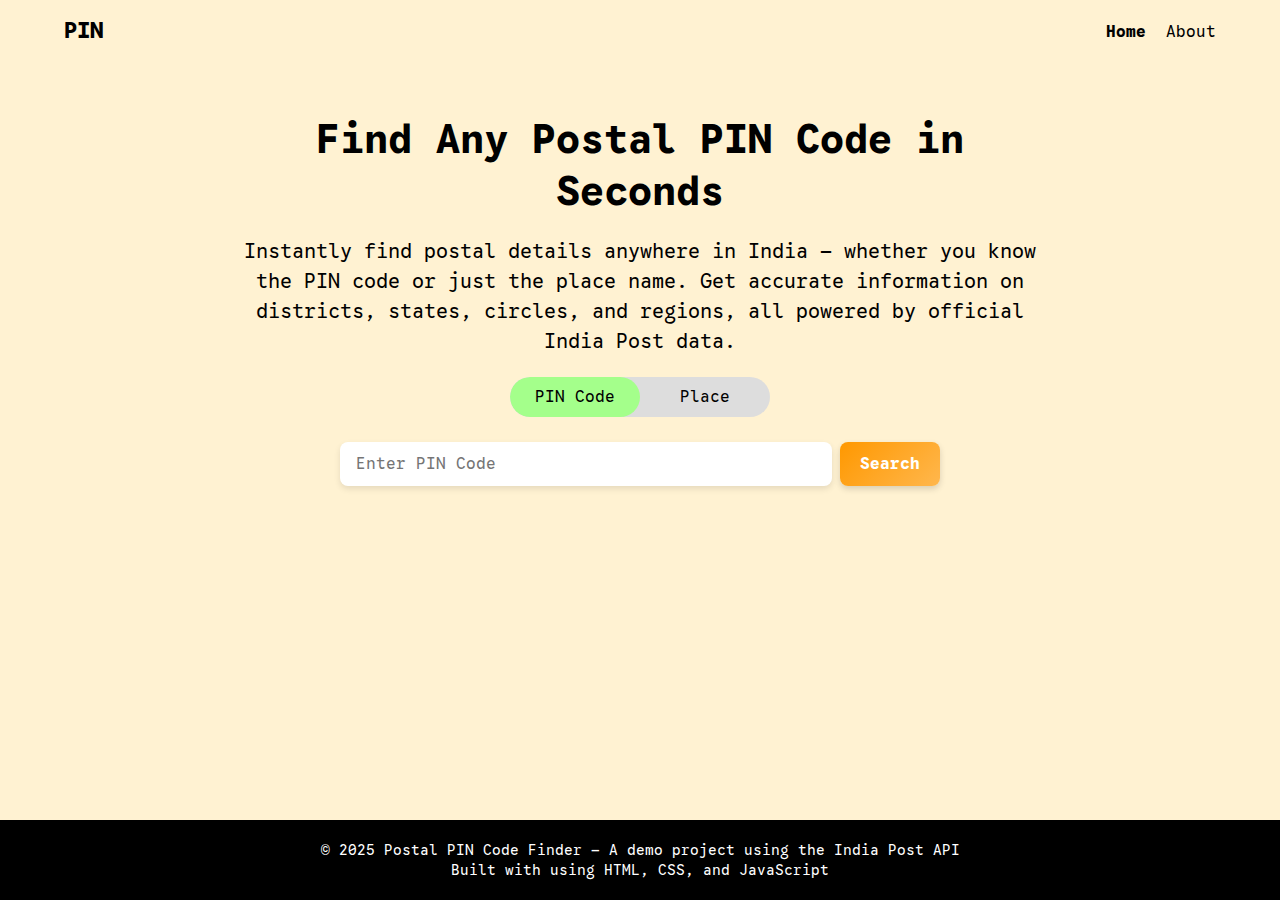
<file: index.html>
<!DOCTYPE html>
<html lang="en">

<head>
    <meta charset="UTF-8">
    <meta name="viewport" content="width=device-width, initial-scale=1.0">
    <title>Postal PIN Code Finder</title>
    <link rel="preconnect" href="https://fonts.googleapis.com">
    <link rel="preconnect" href="https://fonts.gstatic.com" crossorigin>
    <link
        href="https://fonts.googleapis.com/css2?family=Google+Sans+Code:ital,wght@0,300..800;1,300..800&family=Space+Mono:ital,wght@0,400;0,700;1,400;1,700&display=swap"
        rel="stylesheet">
    <link rel="stylesheet" href="css/styles.css">
    <script src="js/api.js" defer></script>
    <script src="js/ui.js" defer></script>
    <script src="js/main.js" defer></script>
</head>

<body>
    <nav class="navbar">
        <div class="logo">
            <a href="index.html">PIN</a>
        </div>
        <ul class="nav-links">
            <li><a href="index.html" class="active">Home</a></li>
            <li><a href="about.html">About</a></li>
        </ul>
        <div class="hamburger">
            <span></span>
            <span></span>
            <span></span>
        </div>
    </nav>
    <main>
        <div class="hero-div">
            <h1>Find Any Postal PIN Code in Seconds</h1>
            <p>Instantly find postal details anywhere in India — whether you know the PIN code or just the place
                name. Get
                accurate information on districts, states, circles, and regions, all powered by official India Post
                data.</p>
        </div>
        <div class="search-area">
            <div class="search-toggle">
                <input type="checkbox" id="searchToggle">
                <label for="searchToggle" class="toggle-label">
                    <span class="toggle-text pin">PIN Code</span>
                    <span class="toggle-text po">Place</span>
                </label>
            </div>
            <div class="input-btn-wrapper">
                <input type="text" id="searchInput" placeholder="Enter PIN Code" maxlength="6">
                <button id="searchBtn">Search</button>
            </div>
        </div>
        <div id="loading" style="display: none; text-align:center; margin-top:20px;">
            <div class="spinner"></div>
        </div>
        <div id="results"></div>
    </main>

    <footer class="site-footer">
        <div class="footer-content">
            <p>© 2025 Postal PIN Code Finder — A demo project using the India Post API</p>
            <p>Built with using HTML, CSS, and JavaScript</p>
        </div>
    </footer>
</body>

</html>
</file>
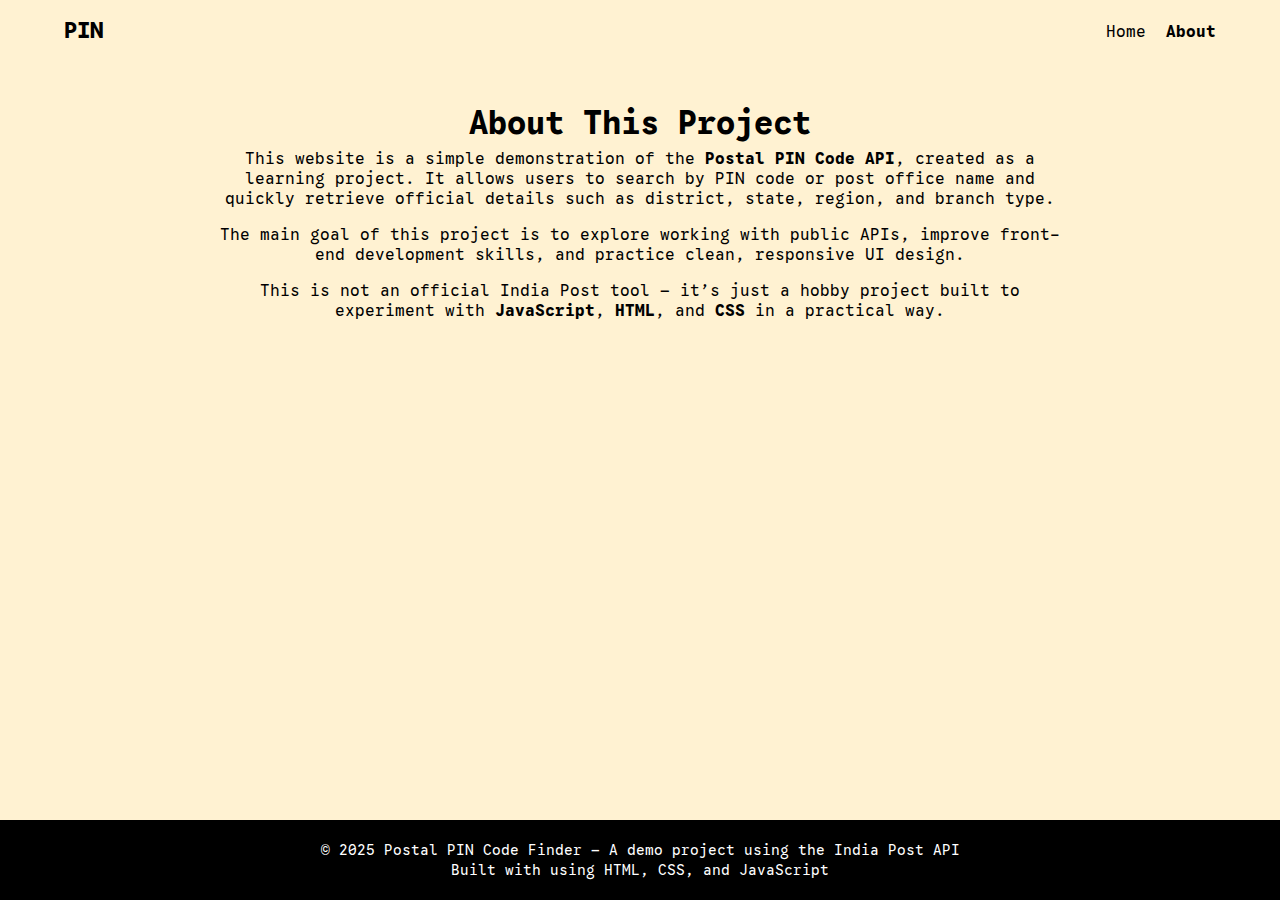
<file: about.html>
<!DOCTYPE html>
<html lang="en">

<head>
    <meta charset="UTF-8">
    <meta name="viewport" content="width=device-width, initial-scale=1.0">
    <title>About</title>
    <link rel="preconnect" href="https://fonts.googleapis.com">
    <link rel="preconnect" href="https://fonts.gstatic.com" crossorigin>
    <link
        href="https://fonts.googleapis.com/css2?family=Google+Sans+Code:ital,wght@0,300..800;1,300..800&family=Space+Mono:ital,wght@0,400;0,700;1,400;1,700&display=swap"
        rel="stylesheet">
    <link rel="stylesheet" href="css/styles.css">
    <script src="js/main.js" defer></script>
</head>

<body>
    <nav class="navbar">
        <div class="logo">
            <a href="index.html">PIN</a>
        </div>
        <ul class="nav-links">
            <li><a href="index.html">Home</a></li>
            <li><a href="about.html" class="active">About</a></li>
        </ul>
        <div class="hamburger">
            <span></span>
            <span></span>
            <span></span>
        </div>
    </nav>
    <main>
        <section class="about-section">
            <h1>About This Project</h1>
            <p>
                This website is a simple demonstration of the
                <strong>Postal PIN Code API</strong>, created as a learning project.
                It allows users to search by PIN code or post office name and quickly retrieve official details such as
                district, state, region, and branch type.
            </p>
            <p>
                The main goal of this project is to explore working with public APIs, improve front-end development
                skills,
                and practice clean, responsive UI design.
            </p>
            <p>
                This is not an official India Post tool — it’s just a hobby project built to experiment with
                <strong>JavaScript</strong>, <strong>HTML</strong>, and <strong>CSS</strong> in a practical way.
            </p>
        </section>
    </main>


    <footer class="site-footer">
        <div class="footer-content">
            <p>© 2025 Postal PIN Code Finder — A demo project using the India Post API</p>
            <p>Built with using HTML, CSS, and JavaScript</p>
        </div>
    </footer>
</body>

</html>
</file>
<file: css/styles.css>
html,
body {
  height: 100%;
  margin: 0;
}

body {
  display: flex;
  flex-direction: column;
  min-height: 100vh;
}

main {
  flex: 1;
}

* {
  margin: 0;
  padding: 0;
  box-sizing: border-box;
}

body {
  font-family: Google Sans Code, sans-serif;
  background: #fff2d2;
  color: #000;
  line-height: 20px;
}

.hero-div {
  display: flex;
  flex-direction: column;
  align-items: center;
  text-align: center;
  max-width: 850px;
  margin: 0 auto;
  padding-top: 20px;
}

.about-section {
  display: flex;
  flex-direction: column;
  align-items: center;
  text-align: center;
  max-width: 850px;
  margin: 0 auto;
  padding-top: 20px;
  gap: 16px;
}

.hero-div h1 {
  font-size: clamp(1.5rem, 5vw, 2.5rem);
  line-height: 1.3;
  font-weight: 700;
  margin-bottom: 20px;
  text-align: center;
  padding: 0 15px;
  word-break: break-word;
}

.hero-div p {
  font-size: clamp(1rem, 3vw, 1.25rem);
  line-height: 1.5;
  text-align: center;
  padding: 0 15px;
}

/* Navbar */
.navbar {
  display: flex;
  justify-content: space-between;
  align-items: center;
  padding: 20px 5% 0;
  margin-bottom: 50px;
}

.logo a {
  color: #000;
  text-decoration: none;
  font-size: 1.4rem;
  font-weight: bold;
}

.nav-links {
  list-style: none;
  display: flex;
  gap: 20px;
}

.nav-links a {
  color: #000;
  text-decoration: none;
  font-size: 1rem;
}

.nav-links a:hover {
  color: #ff9800;
}

.hamburger {
  display: none;
  flex-direction: column;
  cursor: pointer;
  color: #fff;
}

.hamburger span {
  height: 3px;
  width: 25px;
  background: #000;
  margin: 4px 0;
  border-radius: 2px;
}

.container {
  max-width: 1100px;
  margin-left: auto;
  margin-right: auto;
}

.search-area {
  display: flex;
  flex-direction: column;
  justify-content: center;
  align-items: center;
  gap: 10px;
  flex-wrap: wrap;
  margin-top: 20px;
}

.input-btn-wrapper {
  display: flex;
  gap: 8px; /* space between input and button */
  width: 100%;
  max-width: 600px; /* max width to avoid huge input on large screens */
  justify-content: center;
}

.input-btn-wrapper input {
  flex: 1; /* input takes all available space */
  min-width: 0; /* prevents overflow */
  box-sizing: border-box;
  padding: 10px 14px;
}

.input-btn-wrapper button {
  flex-shrink: 0; /* button stays its natural width */
  padding: 10px 20px;
}

.search-area input {
  /* padding: 12px 15px; */
  font-size: 1rem;
  border: 2px solid transparent;
  border-radius: 8px;
  outline: none;
  background: #fff;
  font-family: Google Sans Code, sans-serif;
  box-shadow: 0 3px 6px rgba(0, 0, 0, 0.1);
  transition: all 0.3s ease;
  width: 100%;
  min-width: 250px; /* ensures enough room for longer placeholder */
  box-sizing: border-box; /* padding won't shrink content space */
  padding: 10px 14px;
}

.search-area input:focus {
  border-color: #ff9800;
  box-shadow: 0 0 8px rgba(255, 152, 0, 0.4);
}

/* Button pizzazz */
.search-area button {
  padding: 12px 20px;
  font-size: 1rem;
  border: none;
  border-radius: 8px;
  background: linear-gradient(135deg, #ff9800, #ffb74d);
  color: #fff;
  font-weight: bold;
  font-family: Google Sans Code, sans-serif;
  cursor: pointer;
  box-shadow: 0 3px 6px rgba(0, 0, 0, 0.15);
  transition: all 0.3s ease;
}

.search-area button:hover {
  background: linear-gradient(135deg, #e68900, #ffa726);
  transform: translateY(-2px);
  box-shadow: 0 5px 10px rgba(0, 0, 0, 0.2);
}

.search-area button:active {
  transform: scale(0.97);
}

.search-toggle {
  display: flex;
  justify-content: center;
  margin-bottom: 15px;
  position: relative;
}

.search-toggle input {
  display: none;
}

.toggle-label {
  background-color: #ddd;
  border-radius: 25px;
  width: 260px;
  height: 40px;
  display: flex;
  align-items: center;
  justify-content: space-between;
  position: relative;
  cursor: pointer;
  overflow: hidden;
}

.toggle-label::before {
  content: "";
  position: absolute;
  left: 5px;
  top: 5px;
  width: calc(50% - 10px);
  height: 30px;
  background-color: #a4ff8b;
  border-radius: 20px;
  transition: transform 0.3s ease;
  box-sizing: border-box;
  padding: 0 8px;
}

#searchToggle:checked + .toggle-label::before {
  transform: translateX(100%);
}

.toggle-text {
  flex: 1;
  text-align: center;
  z-index: 1;
  padding: 0 10px;
  white-space: nowrap;
}

.toggle-label::before {
  content: "";
  position: absolute;
  left: 0;
  top: 0;
  width: 50%;
  height: 100%;
  background-color: #a4ff8b;
  border-radius: 25px;
  transition: transform 0.3s ease;
}

#searchToggle:checked + .toggle-label::before {
  transform: translateX(100%);
}

.details-grid {
  display: grid;
  grid-template-columns: 1fr 1fr; /* two columns */
  gap: 8px 16px; /* row gap and column gap */
  margin-top: 10px;
}

.details-grid p {
  margin: 0;
  font-size: 0.9rem;
}

.active {
  font-weight: bold;
}

.active:hover {
  color: #000;
}

.site-footer {
  background: #000; /* black background */
  color: #fff; /* white text */
  padding: 20px 10px;
  margin-top: 40px;
}

.footer-content {
  max-width: 850px;
  margin: 0 auto;
  text-align: center;
  font-size: 0.9rem;
  line-height: 1.4;
}

/* Mobile tweaks */
@media (max-width: 768px) {
  .search-area > div:last-child {
    display: flex;
    flex-direction: column;
    gap: 6px; /* spacing between input and button */
    width: 100%;
    padding: 0px 16px;
  }

  .footer-content {
    font-size: 0.85rem;
    padding: 10px;
  }

  .search-area input,
  .search-area button {
    width: 100%;
  }
  .about-section {
    padding: 10px;
    gap: 12px;
  }

  .about-section h1 {
    font-size: 1.5rem; /* smaller heading */
  }

  .about-section p {
    font-size: 0.95rem; /* smaller paragraph */
    line-height: 1.4;
  }
}

.post-office {
  background: #cdaef9;
  margin: 0;
  padding: 15px;
  border-radius: 15px;
  border: 1px solid #000;
  box-shadow: 0 0 5px rgba(0, 0, 0, 0.1);
  display: flex;
  flex-direction: column;
  gap: 8px;
  width: 100%;
}

.post-office h2 {
  line-height: 1.3;
}

.post-office h5 {
  font-weight: 400;
  color: #012;
}

#results {
  display: grid;
  grid-template-columns: repeat(auto-fill, minmax(280px, 1fr));
  gap: 15px;
  margin: 30px auto;
  max-width: 1100px;
  width: 100%;
  padding: 0 15px;
}

#loading {
  display: none;
  display: flex;
  justify-content: center;
  align-items: center;
  margin-top: 20px;
}

.spinner {
  border: 4px solid #f3f3f3;
  border-top: 4px solid #ff9800;
  border-radius: 50%;
  width: 40px;
  height: 40px;
  animation: spin 1s linear infinite;
  margin: auto;
}

@keyframes spin {
  0% {
    transform: rotate(0deg);
  }
  100% {
    transform: rotate(360deg);
  }
}

/* Responsive Design */
@media (max-width: 768px) {
  /* Navbar */
  .nav-links {
    display: none;
    flex-direction: column;
    background: #000;
    color: #fff;
    position: absolute;
    top: 60px;
    right: 10px;
    width: 90px;
    padding: 10px 10px;
    border-radius: 15px;
  }

  #results {
    grid-template-columns: 1fr; /* one column */
  }

  .hero-div h1 {
    font-size: 1.6rem; /* smaller font for mobile */
    line-height: 1.3; /* extra space between lines */
    word-break: break-word; /* force breaking long words if needed */
    padding: 0 10px; /* add side padding so text doesn't touch edges */
  }

  .hero-div p {
    font-size: 1rem;
    line-height: 1.4;
    padding: 0 10px;
  }

  .nav-links.active {
    display: flex;
  }

  .nav-links a {
    color: #fff;
  }

  .hamburger {
    display: flex;
  }

  .navbar {
    padding-left: 20px;
    padding-right: 20px;
    padding-top: 20px;
  }

  /* Search box vertical on mobile */
  .search-box {
    flex-direction: column;
    align-items: center;
  }

  .search-box input {
    width: 100%;
    border-radius: 4px;
    margin-bottom: 10px;
  }

  .search-box button {
    width: 100%;
    border-radius: 4px;
  }
}

.space-mono-regular {
  font-family: "Space Mono", monospace;
  font-weight: 400;
  font-style: normal;
}

.space-mono-bold {
  font-family: "Space Mono", monospace;
  font-weight: 700;
  font-style: normal;
}

.space-mono-regular-italic {
  font-family: "Space Mono", monospace;
  font-weight: 400;
  font-style: italic;
}

.space-mono-bold-italic {
  font-family: "Space Mono", monospace;
  font-weight: 700;
  font-style: italic;
}
</file>
